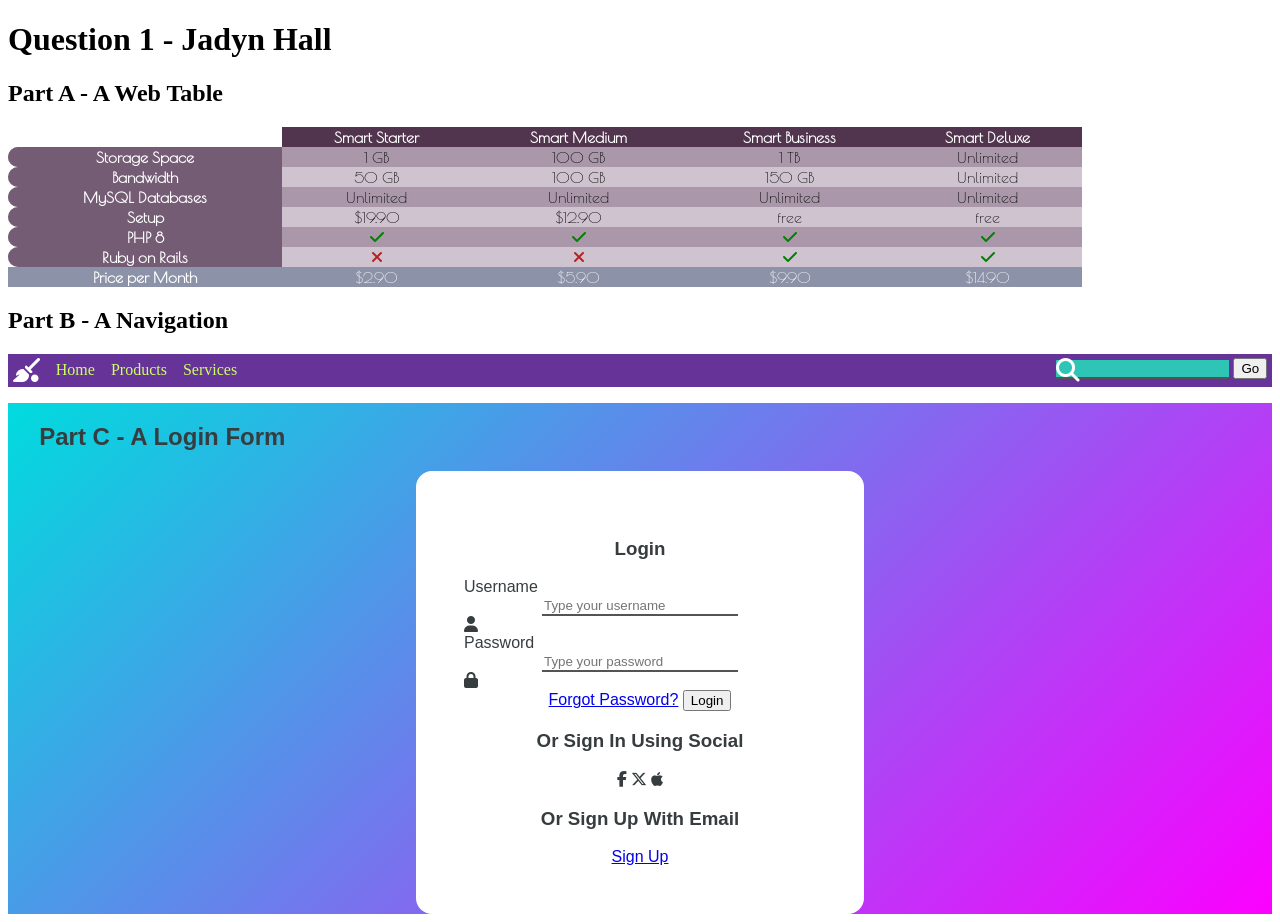
<file: q1/index.html>
<!doctype html>
<html lang="en">
  <head>
    <meta charset="UTF-8" />
    <meta name="viewport" content="width=device-width, initial-scale=1.0" />

    <!-- <link rel="stylesheet" href="styles/reset.css" /> -->
    <link rel="stylesheet" href="styles/main.css" />

    <link
      rel="stylesheet"
      href="https://cdnjs.cloudflare.com/ajax/libs/font-awesome/6.5.0/css/all.min.css"
    />
    <link
      rel="stylesheet"
      href="https://fonts.googleapis.com/css2?family=Lora:ital,wght@0,400..700;1,400..700&family=Poiret+One&family=Share+Tech+Mono&display=swap"
    />

    <link
      rel="stylesheet"
      href="https://fonts.googleapis.com/css2?family=Lora:ital,wght@0,400..700;1,400..700&family=Poiret+One&family=Roboto:ital,wght@0,100..900;1,100..900&family=Share+Tech+Mono&display=swap"
    />

    <title>2430 Assignment 2</title>
  </head>
  <body>
    <h1>Question 1 - Jadyn Hall</h1>

    <section id="webtable">
      <h2>Part A - A Web Table</h2>

      <table>
        <colgroup>
          <col />
          <col span="2" class="income" />
          <col span="2" class="expenditures" />
        </colgroup>
        <thead>
          <tr>
            <th></th>
            <th>Smart Starter</th>
            <th>Smart Medium</th>
            <th>Smart Business</th>
            <th>Smart Deluxe</th>
          </tr>
        </thead>
        <tbody>
          <tr>
            <th scope="row">Storage Space</th>
            <td>1 GB</td>
            <td>100 GB</td>
            <td>1 TB</td>
            <td>Unlimited</td>
          </tr>
          <tr>
            <th scope="row">Bandwidth</th>
            <td>50 GB</td>
            <td>100 GB</td>
            <td>150 GB</td>
            <td>Unlimited</td>
          </tr>
          <tr>
            <th scope="row">MySQL Databases</th>
            <td>Unlimited</td>
            <td>Unlimited</td>
            <td>Unlimited</td>
            <td>Unlimited</td>
          </tr>
          <tr>
            <th scope="row">Setup</th>
            <td>$19.90</td>
            <td>$12.90</td>
            <td>free</td>
            <td>free</td>
          </tr>
          <tr>
            <th scope="row">PHP 8</th>
            <td><i class="fa-solid fa-check"></i></td>
            <td><i class="fa-solid fa-check"></i></td>
            <td><i class="fa-solid fa-check"></i></td>
            <td><i class="fa-solid fa-check"></i></td>
          </tr>
          <tr>
            <th scope="row">Ruby on Rails</th>
            <td><i class="fa-solid fa-xmark"></i></td>
            <td><i class="fa-solid fa-xmark"></i></td>
            <td><i class="fa-solid fa-check"></i></td>
            <td><i class="fa-solid fa-check"></i></td>
          </tr>
        </tbody>
        <tfoot>
          <tr>
            <th scope="row">Price per Month</th>
            <td>$2.90</td>
            <td>$5.90</td>
            <td>$9.90</td>
            <td>$14.90</td>
          </tr>
        </tfoot>
      </table>
    </section>

    <section id="navigation">
      <h2>Part B - A Navigation</h2>

      <nav>
        <div class="navigationmenu">
          <i class="fa-solid fa-broom-ball"></i>
          <a href="q1/index.html">Home</a>
          <a href="q1/index.html">Products</a>
          <a href="q1/index.html">Services</a>
        </div>
        <div>
          <i class="fa-solid fa-magnifying-glass"></i>
          <input type="text" />
          <button>Go</button>
        </div>
      </nav>
    </section>

    <section id="login">
      <h2>Part C - A Login Form</h2>

      <div>
        <h3>Login</h3>
        <form>
          <label for="username">Username</label>
          <div>
            <input id="username" type="text" placeholder="Type your username" />
            <i class="fa-solid fa-user"></i>
          </div>
          <label for="password">Password</label>
          <div>
            <input
              id="password"
              type="password"
              placeholder="Type your password"
            />
            <i class="fa-solid fa-lock"></i>
          </div>
          <div>
            <a href="#">Forgot Password?</a>
            <button type="submit">Login</button>
          </div>
          <h3>Or Sign In Using Social</h3>
          <div>
            <i class="fa-brands fa-facebook-f"></i>
            <i class="fa-brands fa-x-twitter"></i>
            <i class="fab fa-apple"></i>
          </div>
          <h3>Or Sign Up With Email</h3>
          <a href="#">Sign Up</a>
        </form>
      </div>
    </section>
  </body>
</html>
</file>
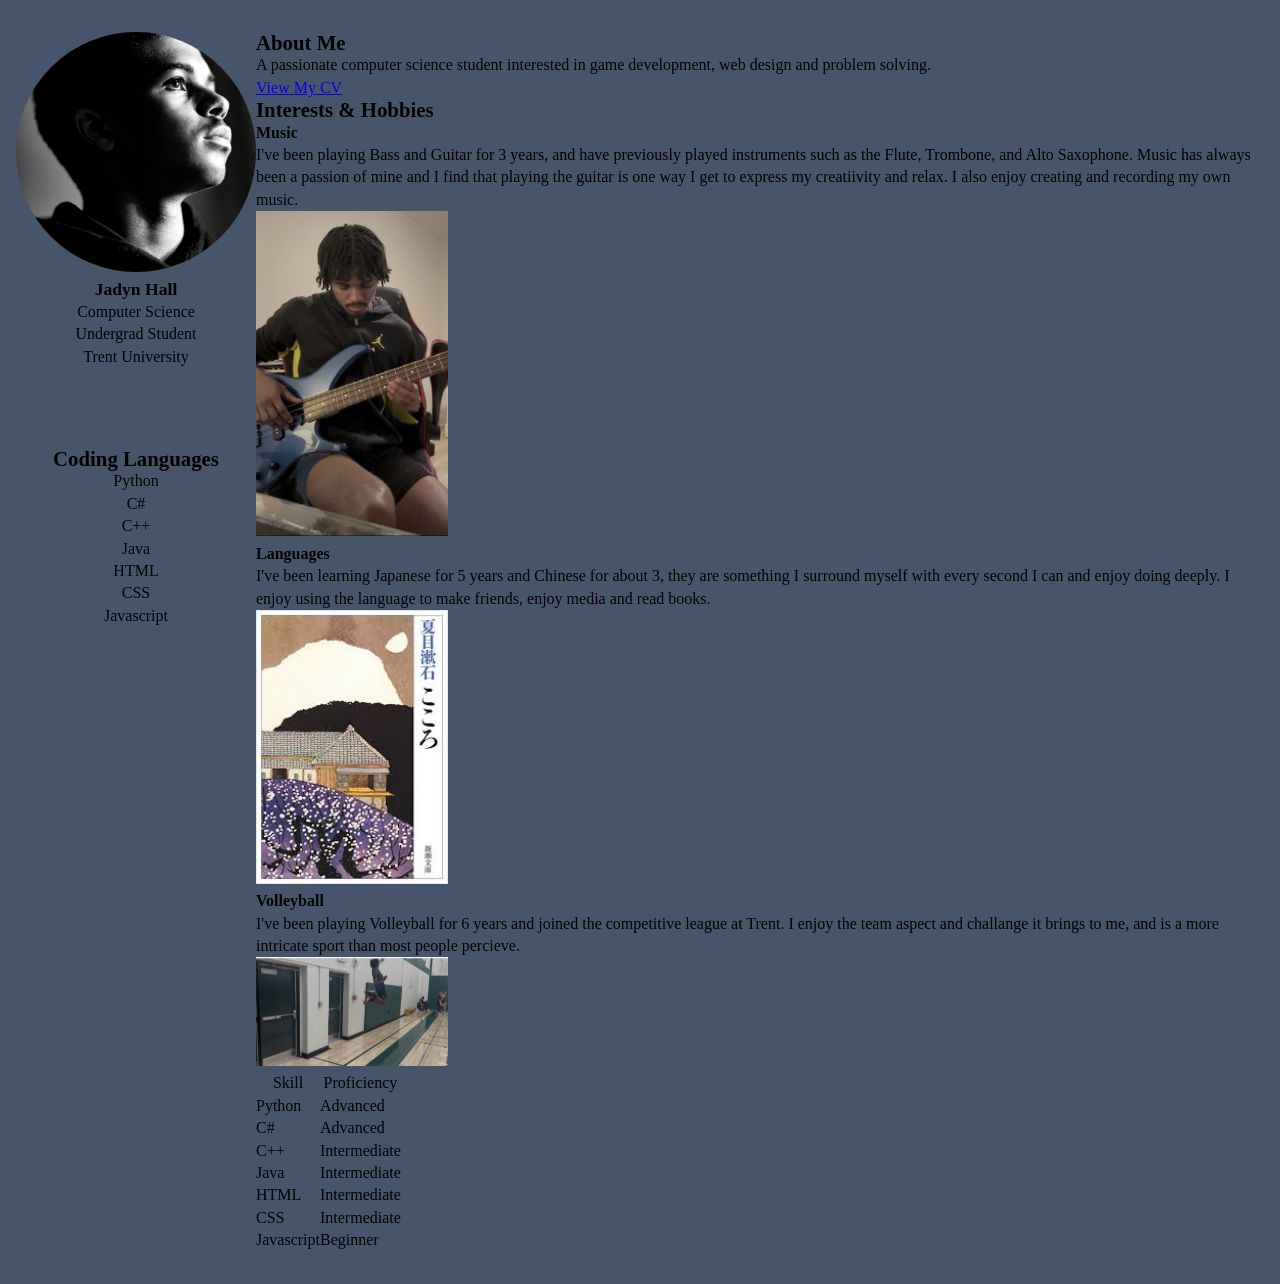
<file: q2/index.html>
<!doctype html>
<html lang="en">
  <head>
    <meta charset="UTF-8" />
    <meta name="viewport" content="width=device-width, initial-scale=1.0" />
    <title>My Portfolio</title>

    <link rel="stylesheet" href="styles/main.css" />
  </head>

  <body id="portfolio">
    <aside class="sidebar">
      <figure class="profile">
        <img src="images/image for portfolio.jpg" />
      </figure>

      <section class="identity">
        <h1>Jadyn Hall</h1>
        <p>Computer Science</p>
        <p>Undergrad Student</p>
        <p>Trent University</p>
      </section>

      <section class="skills">
        <h2>Coding Languages</h2>

        <ul>
          <li>Python</li>
          <li>C#</li>
          <li>C++</li>
          <li>Java</li>
          <li>HTML</li>
          <li>CSS</li>
          <li>Javascript</li>
        </ul>
      </section>
    </aside>
    <main class="layout">
      <section class="about">
        <header>
          <h2>About Me</h2>
        </header>

        <p>
          A passionate computer science student interested in game development,
          web design and problem solving.
        </p>

        <p>
          <a href="cv.html">View My CV</a>
        </p>
      </section>

      <section class="content">
        <h2>Interests & Hobbies</h2>

        <article class="hobby">
          <h3>Music</h3>
          <p>
            I've been playing Bass and Guitar for 3 years, and have previously
            played instruments such as the Flute, Trombone, and Alto Saxophone.
            Music has always been a passion of mine and I find that playing the
            guitar is one way I get to express my creatiivity and relax. I also
            enjoy creating and recording my own music.
          </p>
          <img src="images/me playing bass.png" />
          <h3>Languages</h3>
          <p>
            I've been learning Japanese for 5 years and Chinese for about 3,
            they are something I surround myself with every second I can and
            enjoy doing deeply. I enjoy using the language to make friends,
            enjoy media and read books.
          </p>
          <img src="images/kokoro.jpg" />
          <h3>Volleyball</h3>
          <p>
            I've been playing Volleyball for 6 years and joined the competitive
            league at Trent. I enjoy the team aspect and challange it brings to
            me, and is a more intricate sport than most people percieve.
          </p>
          <img src="images/volleyball.png" />
        </article>
      </section>

      <section class="skills-table">
        <table>
          <tr>
            <th>Skill</th>
            <th>Proficiency</th>
          </tr>
          <tr>
            <td>Python</td>
            <td>Advanced</td>
          </tr>
          <tr>
            <td>C#</td>
            <td>Advanced</td>
          </tr>
          <tr>
            <td>C++</td>
            <td>Intermediate</td>
          </tr>
          <tr>
            <td>Java</td>
            <td>Intermediate</td>
          </tr>
          <tr>
            <td>HTML</td>
            <td>Intermediate</td>
          </tr>
          <tr>
            <td>CSS</td>
            <td>Intermediate</td>
          </tr>
          <tr>
            <td>Javascript</td>
            <td>Beginner</td>
          </tr>
        </table>
      </section>
    </main>
  </body>
</html>
</file>
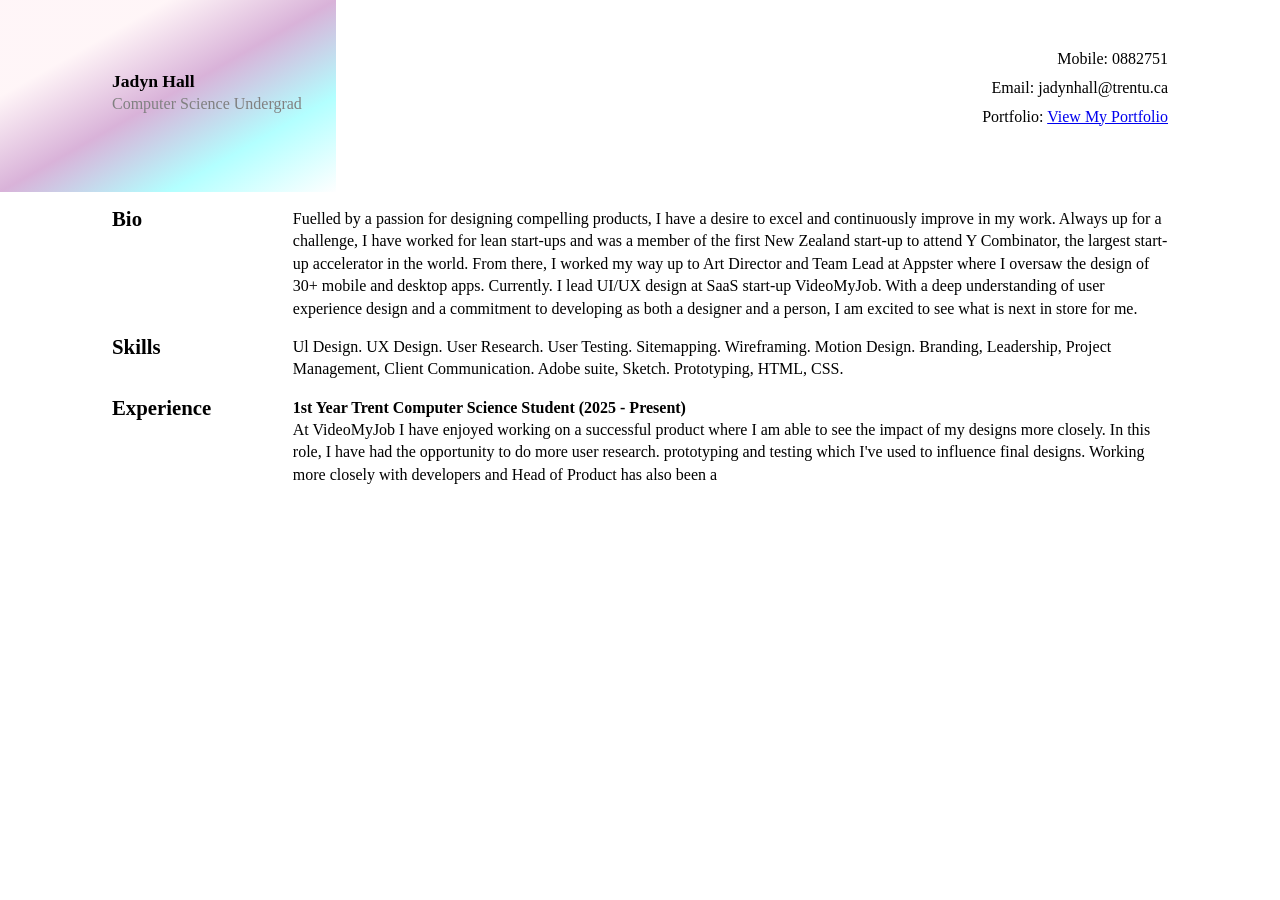
<file: q2/cv.html>
<!doctype html>
<html lang="en">
  <head>
    <meta charset="UTF-8" />
    <meta name="viewport" content="width=device-width, initial-scale=1.0" />
    <title>CV</title>

    <link rel="stylesheet" href="styles/main.css" />
    <link
      rel="stylesheet"
      href="https://cdnjs.cloudflare.com/ajax/libs/font-awesome/6.5.0/css/all.min.css"
    />
  </head>
  <body id="cv">
    <header class="aboutme">
      <div>
        <i class="fas fa-watch"></i>
        <h1>Jadyn Hall</h1>
        <p>Computer Science Undergrad</p>
      </div>
      <div>
        <p>Mobile: 0882751</p>
        <p>Email: jadynhall@trentu.ca</p>
        <p>Portfolio: <a href="index.html">View My Portfolio</a></p>
      </div>
    </header>

    <!-- <nav class="topics">Bio Skills Experence

  </nav> -->

    <main class="maininfo">
      <section id="Bio">
        <h2>Bio</h2>
        <p>
          Fuelled by a passion for designing compelling products, I have a
          desire to excel and continuously improve in my work. Always up for a
          challenge, I have worked for lean start-ups and was a member of the
          first New Zealand start-up to attend Y Combinator, the largest
          start-up accelerator in the world. From there, I worked my way up to
          Art Director and Team Lead at Appster where I oversaw the design of
          30+ mobile and desktop apps. Currently. I lead UI/UX design at SaaS
          start-up VideoMyJob. With a deep understanding of user experience
          design and a commitment to developing as both a designer and a person,
          I am excited to see what is next in store for me.
        </p>
      </section>

      <section id="Skills">
        <h2>Skills</h2>
        <p>
          Ul Design. UX Design. User Research. User Testing. Sitemapping.
          Wireframing. Motion Design. Branding, Leadership, Project Management,
          Client Communication. Adobe suite, Sketch. Prototyping, HTML, CSS.
        </p>
      </section>

      <section id="Experience">
        <h2>Experience</h2>
        <p>
          1st Year Trent Computer Science Student (2025 - Present)<br />At
          VideoMyJob I have enjoyed working on a successful product where I am
          able to see the impact of my designs more closely. In this role, I
          have had the opportunity to do more user research. prototyping and
          testing which I've used to influence final designs. Working more
          closely with developers and Head of Product has also been a
        </p>
      </section>
    </main>
  </body>
</html>
</file>
<file: q1/styles/main.css>
/* Part A - A Web Table 
Color Codes: #755c75, #51344d, #8c93a8, #d0c3d0,aa98aa, green, firebrick, white
Font: Google Font (Poiret One)
Icons: Font Awesome (check, xmark)
*/

#webtable thead tr:first-of-type:first-child th:first-of-type:first-child {
  background-color: white;
}

#webtable tr:nth-child(even) {
  background-color: #d0c3d0;
}

#webtable tr:nth-child(odd) {
  background-color: #aa98aa;
}

#webtable thead th {
  background-color: #51344d;
  color: white;
}

#webtable tbody th {
  background: #755c75;
  color: white;
  border-radius: 10em 0em 0em 10em;
}

table {
  border-collapse: collapse;
  width: 85%;
  text-align: center;
  font-family: "Poiret One", sans-serif;
}

#webtable tfoot td {
  background-color: #8c93a8;
  color: white;
}

#webtable tfoot th {
  background-color: #8c93a8;
  color: white;
}

.fa-check {
  color: green;
}

.fa-xmark {
  color: firebrick;
}
/* Part B - A Navigation
Color Codes:
    Visiting links: #ff6666
    Unvisited links: #ccff66
    Hovered links: white
    Search box: #2ec4b6
    rebeccapurple
    white
Font: Google Font (Roboto)
Icons: Font Awesome (broom-ball,magnifying-glass)
*/
.navigationmenu {
  display: flex;
  gap: 1em;
  align-items: center;
}

#navigation a:visited {
  color: var(--visited-link);
}

#navigation a:link {
  color: var(--unvisited-link);
}

#navigation a:hover {
  color: var(--hover-link);
}

#navigation i {
  font-size: 1.5rem;
}

#navigation a {
  text-decoration: none;
}

.fa-magnifying-glass {
  position: absolute;
}

#navigation {
  display: flex;
  flex-direction: column;
  --visited-link: #ff6666;
  --unvisited-link: #ccff66;
  --hover-link: white;
  --search-box: #2ec4b6;
  --nav-color: rebeccapurple;
  --text-color: white;
}
#navigation nav {
  display: flex;
  justify-content: space-between;
  background-color: var(--nav-color);
  padding: 0.3em;
  margin-bottom: 1em;
}
#navigation div:last-of-type {
  padding-left: 1.8em;
}

.fa-broom-ball {
  color: white;
}

.fa-magnifying-glass {
  color: white;
  font-size: 1em;
}

#navigation input {
  background-color: var(--search-box);
}

/*Part C - A Login Form
Color Codes
    Dark Grey general text-color: #373d3f
    Lighter Grey:#999
    Lighter Still Grey: #bbb
    Lightest Grey: #ddd
    Teal in graient: #00dbde;
    Pink in Gradient (and hover of hyperlinks): #fc00ff;
Font: Google Font (Poppins)
Icons: (facebook-f, twitter/ x-twitter, apple)
The form must be laid out using either flexbox or grid
*/
#login {
  display: flex;
  flex-direction: column;
  justify-content: center;
  background: linear-gradient(135deg, #00dbde, #fc00ff);
  font-family: "Poppins", sans-serif;
  color: #373d3f;
}

#login > div {
  width: 22rem;
  margin-left: auto;
  margin-right: auto;

  background: white;
  padding: 3rem;
  border-radius: 1rem;

  text-align: center;
}
.loginform {
  --text-color: #373d3f;
}

#login input {
  width: 12rem;
}

#login div:first-child:first-of-type {
  flex-direction: column;
  justify-content: center;
  align-items: center;
}

#login h2 {
  text-indent: 1.3em;
}

label {
  text-align: left;
  margin-right: 30em;
}

input {
  border-color: black;
  border-top: 3em;
  border-left: 3em;
  border-right: 3em;
}

.fa-user {
  margin-right: 30em;
}
.fa-lock {
  margin-right: 30em;
}
</file>
<file: q2/styles/main.css>
@import "reset.css";
/* Profile image styling */
.profile img {
  width: 15rem; /* Makes sure the image scales down */
  max-width: 15rem; /* Limits the max width to 12rem */
  height: 15rem; /* Keeps the height proportional to the width */
  border-radius: 50%; /* Makes the image circular */
  object-fit: cover; /* Ensures the image fills the circle without distortion */
}

.hobby img {
  width: 100%; /* Makes sure the image scales down */
  max-width: 12rem; /* Limits the max width to 12rem */
  height: auto; /* Keeps the height proportional to the width */
  object-fit: cover;
}

.maininfo section {
  display: flex;
  gap: 10rem;
  margin-top: 1em;
}

header {
  display: flex;
  justify-content: space-between;
  align-items: flex-start;
}

#cv {
  padding: 3em 7em;
  line-height: 1.4em;
}

#cv::before {
  content: "";
  position: absolute;
  top: 0;
  left: 0;
  width: 21em;
  height: 12em;
  background-image: linear-gradient(
    to bottom right,
    #ffe0e6 25%,
    purple 50%,
    cyan 75%,
    rgba(232, 235, 255, 0.1)
  );
  opacity: 0.3;
  z-index: -1;
}

.aboutme {
  display: flex;
  gap: 2em;
}

.maininfo {
  margin-top: 5em;
}

.maininfo section h2 {
  width: 1em;
}

.aboutme div:last-child {
  display: flex;
  flex-direction: column;
  gap: 0.4em;
  text-align: right;
}

.fa-watch {
  width: 1em;
  height: 1em;
}

.aboutme h1 {
  font-weight: bold;
}

.aboutme > div:first-child > p {
  color: gray;
}

#Experience p::first-line {
  font-weight: bold;
}

#portfolio {
  --primarycolor: rgb(70, 85, 105);
  --secondarycolor: rgb(green);
  display: flex;
  padding: 2em 1em;
  line-height: 1.4em;
  background-color: var(--primarycolor);
}

#portfolio aside {
  width: 20%;
  text-align: center;
}

.skills {
  margin-top: 5em;
}

h3 {
  font-weight: bold;
}
h2 {
  font-weight: bold;
  font-size: 1.3em;
}

h1 {
  font-weight: bold;
  font-size: 1.1em;
}

@keyframes myAnimation {
  0% {
    color: red;
  }
  25% {
    color: blueviolet;
  }
  50% {
    color: blue;
  }
  100% {
    color: #00ffff;
  }
}

h1 {
  color: black;
  animation-name: myAnimation;
  animation-duration: 4s;
}
</file>
